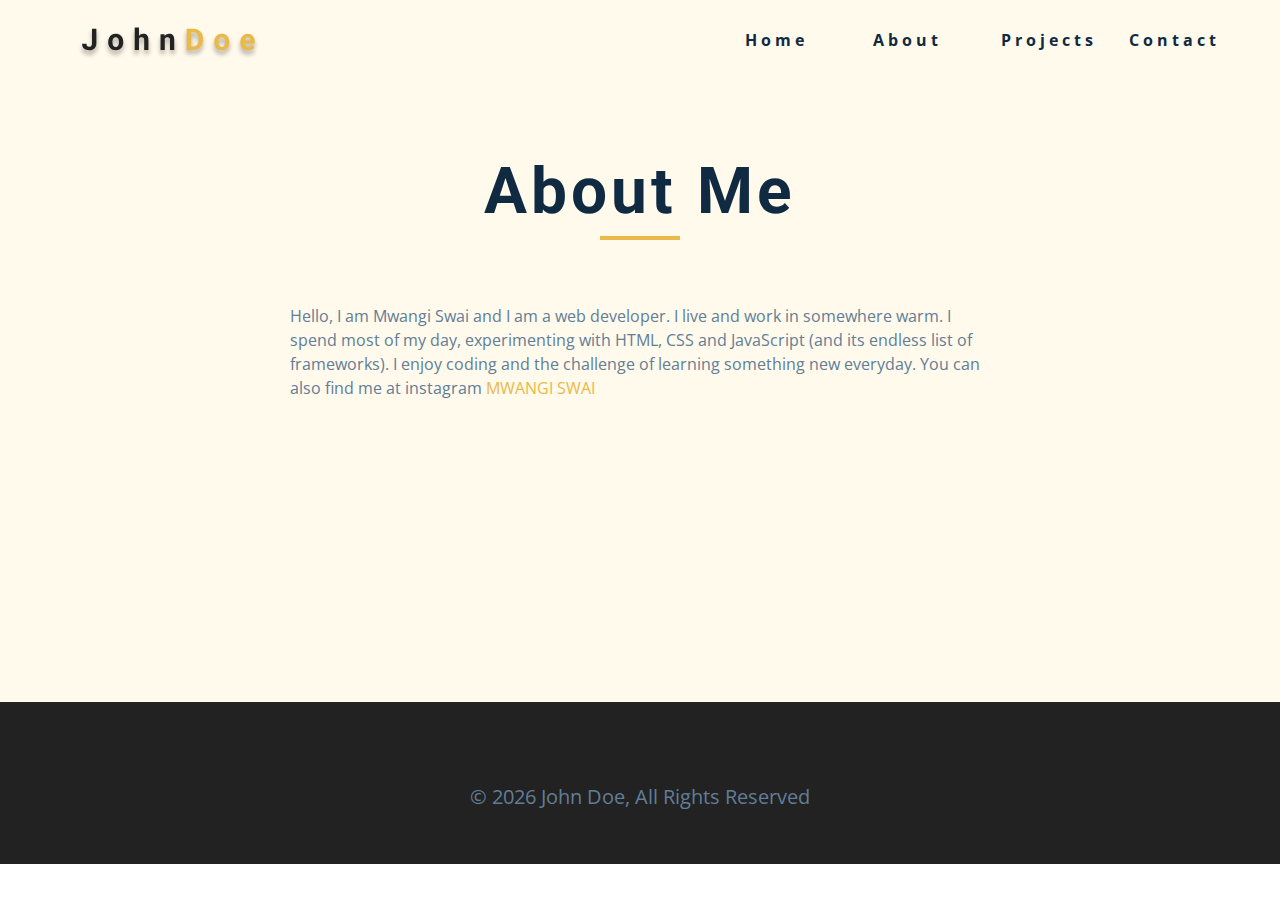
<file: about.html>
<!DOCTYPE html>
<html lang="en">

<head>
  <meta charset="UTF-8" />
  <meta name="viewport" content="width=device-width, initial-scale=1.0" />
  <title>John Doe || About</title>
  <!-- font-awesome -->
  <link rel="stylesheet" href="https://cdnjs.cloudflare.com/ajax/libs/font-awesome/6.1.1/css/all.min.css"
    integrity="sha512-KfkfwYDsLkIlwQp6LFnl8zNdLGxu9YAA1QvwINks4PhcElQSvqcyVLLD9aMhXd13uQjoXtEKNosOWaZqXgel0g=="
    crossorigin="anonymous" referrerpolicy="no-referrer" />
  
  <!-- <link
        rel="stylesheet"
        href="./fontawesome-free-6.0.0-web/css/all.min.css"
      /> -->
  <!-- css -->
  <link rel="stylesheet" href="./css/styles.css" />
</head>

<body>
  <!-- navbar -->
  <nav class="nav" id="nav">
    <div class="nav-center">
      <!-- nav header -->
      <div class="nav-header">
        <img src="./images/logo.svg" class="nav-logo" alt="nav-logo">
        <button class="nav-btn" id="nav-btn"><i class="fa-solid fa-bars"></i></button>
      </div>
      <!-- nav links -->
      <ul class="nav-links">
        <li>
          <a href="index.html">home</a>
        </li>
        <li>
          <a href="about.html">about</a>
        </li>
        <li>
          <a href="projects.html">projects</a>
        </li>
        <li>
          <a href="contact.html">contact</a>
        </li>
      </ul>
    </div>
  </nav>
  <!-- end of navbar -->
  <!-- sidebar -->
  <aside class="sidebar" id="sidebar">
    <div>
      <button class="close-btn" id="close-btn">
        <i class="fa-solid fa-times"></i>
      </button>
      <!-- nav links -->
      <ul class="sidebar-links">
        <li>
          <a href="index.html">home</a>
        </li>
        <li>
          <a href="about.html">about</a>
        </li>
        <li>
          <a href="projects.html">projects</a>
        </li>
        <li>
          <a href="contact.html">contact</a>
        </li>
      </ul>
      <!-- social icons -->
      <ul class="social-icons">
        <li>
          <a href="https://www.facebook.com" class="social-icon">
            <i class="fa-brands fa-facebook"></i>
          </a>
        </li>
        <li>
          <a href="https://www.linkedin.com" class="social-icon">
            <i class="fa-brands fa-linkedin"></i>
          </a>
        </li>
        <li>
          <a href="https://www.squarespace.com" class="social-icon">
            <i class="fa-brands fa-squarespace"></i>
          </a>
        </li>
        <li>
          <a href="https://www.behance.net" class="social-icon">
            <i class="fa-brands fa-behance"></i>
          </a>
        </li>
        <li>
          <a href="https://www.instagram.com" class="social-icon">
            <i class="fa-brands fa-instagram"></i>
          </a>
        </li>
      </ul>
    </div>
  </aside>
  <!-- end of sidebar -->

  <!-- ############## -->
  <!-- ############## -->
  <!-- ############## -->
  <!-- ############## -->

  <section class="section single-page">
    <!-- section title -->
    <div class="section-title">
      <h1>about me</h1>
      <div class="underline"></div>
    </div>
    <!-- end of section title -->
    <div class="section-center page-info">
      <p>
        Hello, I am Mwangi Swai and I am a web developer. I live and work in
        somewhere warm. I spend most of my day, experimenting with HTML, CSS and
        JavaScript (and its endless list of frameworks). I enjoy coding and the
        challenge of learning something new everyday. You can also find me at instagram
        <a href="https://www.instagram.com/mwangiswai/">mwangi swai</a>
      </p>
    </div>
  </section>
  <!-- ############## -->
  <!-- ############## -->
  <!-- ############## -->
  <!-- ############## -->
<!-- footer -->
<footer class="footer">
  <!-- social icons -->
  <ul class="social-icons">
    <li>
      <a href="https://www.facebook.com" class="social-icon">
        <i class="fa-brands fa-facebook"></i>
      </a>
    </li>
    <li>
      <a href="https://www.linkedin.com" class="social-icon">
        <i class="fa-brands fa-linkedin"></i>
      </a>
    </li>
    <li>
      <a href="https://www.squarespace.com" class="social-icon">
        <i class="fa-brands fa-squarespace"></i>
      </a>
    </li>
    <li>
      <a href="https://www.behance.net" class="social-icon">
        <i class="fa-brands fa-behance"></i>
      </a>
    </li>
    <li>
      <a href="https://www.instagram.com" class="social-icon">
        <i class="fa-brands fa-instagram"></i>
      </a>
    </li>
  </ul>
  <p>&copy; <span id="date"></span>
    john doe, all rights reserved
  </p>
</footer>

  <script src="./js/app.js"></script>
</body>

</html>
</file>
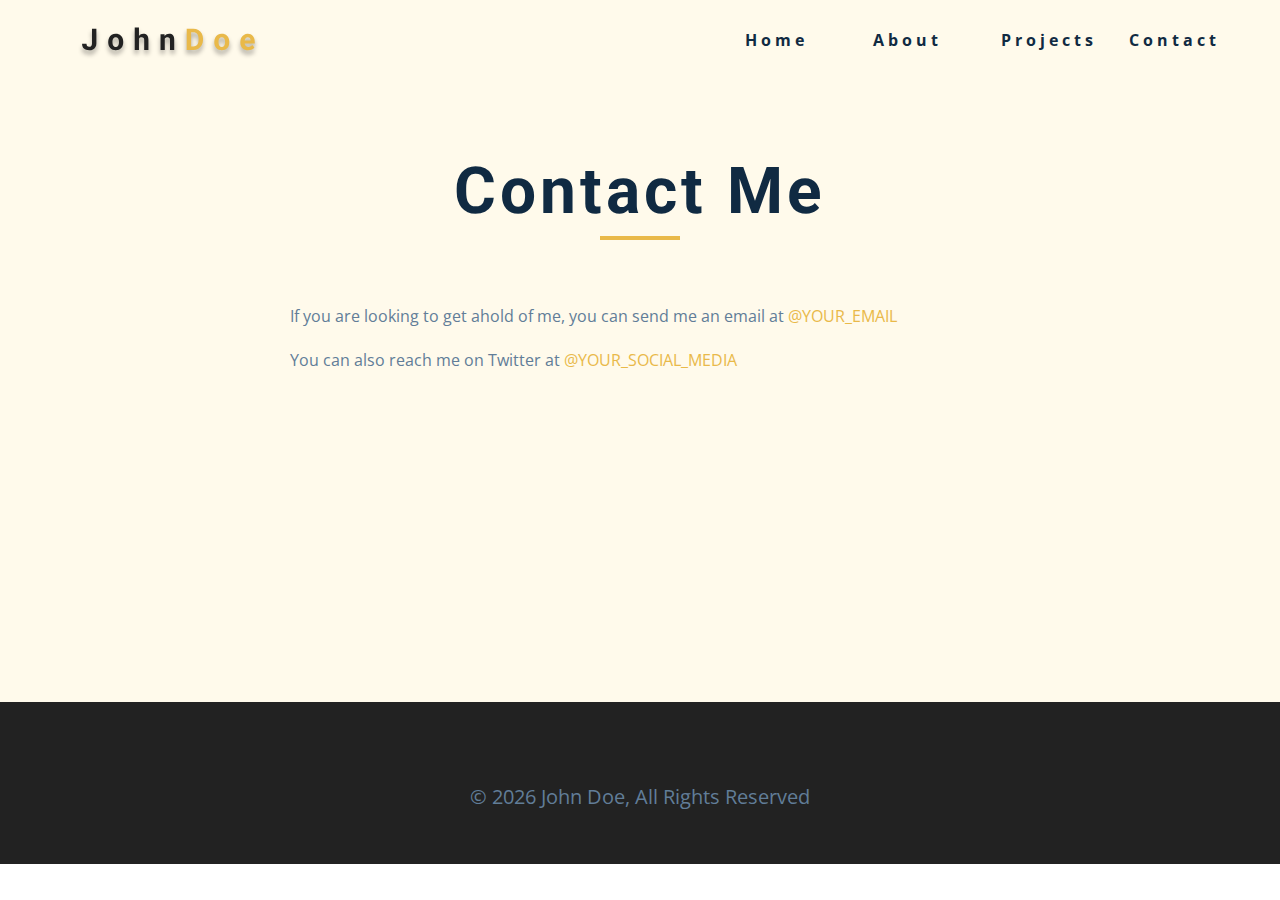
<file: contact.html>
<!DOCTYPE html>
<html lang="en">

<head>
  <meta charset="UTF-8" />
  <meta name="viewport" content="width=device-width, initial-scale=1.0" />
  <title>John Doe || Contact</title>
  <!-- font-awesome -->
  <link rel="stylesheet" href="https://cdnjs.cloudflare.com/ajax/libs/font-awesome/6.1.1/css/all.min.css"
    integrity="sha512-KfkfwYDsLkIlwQp6LFnl8zNdLGxu9YAA1QvwINks4PhcElQSvqcyVLLD9aMhXd13uQjoXtEKNosOWaZqXgel0g=="
    crossorigin="anonymous" referrerpolicy="no-referrer" />

  <!-- <link
      rel="stylesheet"
      href="./fontawesome-free-6.0.0-web/css/all.min.css"
    /> -->

  <!-- css -->
  <link rel="stylesheet" href="./css/styles.css" />
</head>

<body>
  <!-- navbar -->
  <nav class="nav" id="nav">
    <div class="nav-center">
      <!-- nav header -->
      <div class="nav-header">
        <img src="./images/logo.svg" class="nav-logo" alt="nav-logo">
        <button class="nav-btn" id="nav-btn"><i class="fa-solid fa-bars"></i></button>
      </div>
      <!-- nav links -->
      <ul class="nav-links">
        <li>
          <a href="index.html">home</a>
        </li>
        <li>
          <a href="about.html">about</a>
        </li>
        <li>
          <a href="projects.html">projects</a>
        </li>
        <li>
          <a href="contact.html">contact</a>
        </li>
      </ul>
    </div>
  </nav>
  <!-- end of navbar -->

  <!-- sidebar -->
  <aside class="sidebar" id="sidebar">
    <div>
      <button class="close-btn" id="close-btn">
        <i class="fa-solid fa-times"></i>
      </button>
      <!-- nav links -->
      <ul class="sidebar-links">
        <li>
          <a href="index.html">home</a>
        </li>
        <li>
          <a href="about.html">about</a>
        </li>
        <li>
          <a href="projects.html">projects</a>
        </li>
        <li>
          <a href="contact.html">contact</a>
        </li>
      </ul>
      <!-- social icons -->
      <ul class="social-icons">
        <li>
          <a href="https://www.facebook.com" class="social-icon">
            <i class="fa-brands fa-facebook"></i>
          </a>
        </li>
        <li>
          <a href="https://www.linkedin.com" class="social-icon">
            <i class="fa-brands fa-linkedin"></i>
          </a>
        </li>
        <li>
          <a href="https://www.squarespace.com" class="social-icon">
            <i class="fa-brands fa-squarespace"></i>
          </a>
        </li>
        <li>
          <a href="https://www.behance.net" class="social-icon">
            <i class="fa-brands fa-behance"></i>
          </a>
        </li>
        <li>
          <a href="https://www.instagram.com" class="social-icon">
            <i class="fa-brands fa-instagram"></i>
          </a>
        </li>
      </ul>
    </div>
  </aside>
  <!-- end of sidebar -->

<section class="section single-page">
  <!-- section title -->
  <div class="section-title">
    <h1>contact me</h1>
    <div class="underline"></div>
  </div>
  <!-- end of section title -->
  <div class="section-center page-info">
  <p>
    If you are looking to get ahold of me, you can send me an email at
    <a href="mailto:email@email.com">@your_email</a>
  </p>
  <p>
    You can also reach me on Twitter at
    <a href="https://www.twitter.com">@your_social_media </a>
  </p>
  </div>
</section>



    <!-- footer -->
    <footer class="footer">
      <!-- social icons -->
      <ul class="social-icons">
        <li>
          <a href="https://www.facebook.com" class="social-icon">
            <i class="fa-brands fa-facebook"></i>
          </a>
        </li>
        <li>
          <a href="https://www.linkedin.com" class="social-icon">
            <i class="fa-brands fa-linkedin"></i>
          </a>
        </li>
        <li>
          <a href="https://www.squarespace.com" class="social-icon">
            <i class="fa-brands fa-squarespace"></i>
          </a>
        </li>
        <li>
          <a href="https://www.behance.net" class="social-icon">
            <i class="fa-brands fa-behance"></i>
          </a>
        </li>
        <li>
          <a href="https://www.instagram.com" class="social-icon">
            <i class="fa-brands fa-instagram"></i>
          </a>
        </li>
      </ul>
      <p>&copy; <span id="date"></span>
        john doe, all rights reserved
      </p>
    </footer>
    
    <script src="./js/app.js"></script>
    </body>
    
    </html>
</file>
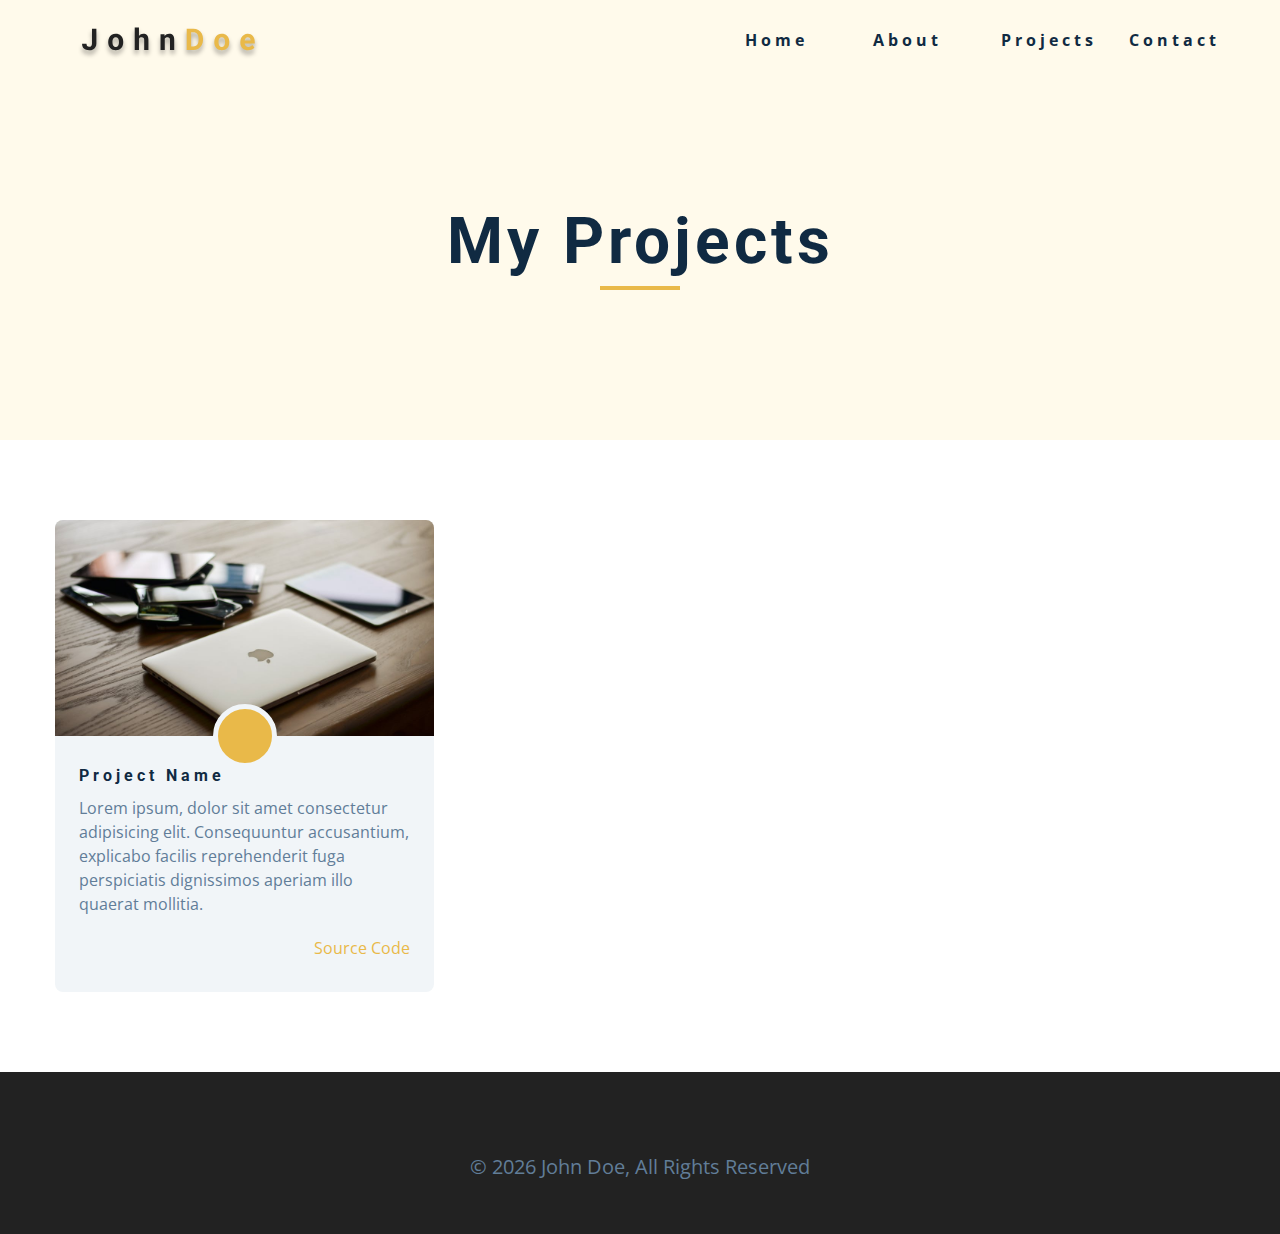
<file: projects.html>
<!DOCTYPE html>
<html lang="en">

<head>
  <meta charset="UTF-8" />
  <meta name="viewport" content="width=device-width, initial-scale=1.0" />
  <title>John Doe || Projects</title>
  <!-- font-awesome -->
  <link rel="stylesheet" href="https://cdnjs.cloudflare.com/ajax/libs/font-awesome/6.1.1/css/all.min.css"
    integrity="sha512-KfkfwYDsLkIlwQp6LFnl8zNdLGxu9YAA1QvwINks4PhcElQSvqcyVLLD9aMhXd13uQjoXtEKNosOWaZqXgel0g=="
    crossorigin="anonymous" referrerpolicy="no-referrer" />

  <!-- <link
      rel="stylesheet"
      href="./fontawesome-free-6.0.0-web/css/all.min.css"
    /> -->

  <!-- css -->
  <link rel="stylesheet" href="./css/styles.css" />
</head>

<body>
  <!-- navbar -->
  <nav class="nav" id="nav">
    <div class="nav-center">
      <!-- nav header -->
      <div class="nav-header">
        <img src="./images/logo.svg" class="nav-logo" alt="nav-logo">
        <button class="nav-btn" id="nav-btn"><i class="fa-solid fa-bars"></i></button>
      </div>
      <!-- nav links -->
      <ul class="nav-links">
        <li>
          <a href="index.html">home</a>
        </li>
        <li>
          <a href="about.html">about</a>
        </li>
        <li>
          <a href="projects.html">projects</a>
        </li>
        <li>
          <a href="contact.html">contact</a>
        </li>
      </ul>
    </div>
  </nav>
  <!-- end of navbar -->

  <!-- sidebar -->
  <aside class="sidebar" id="sidebar">
    <div>
      <button class="close-btn" id="close-btn">
        <i class="fa-solid fa-times"></i>
      </button>
      <!-- nav links -->
      <ul class="sidebar-links">
        <li>
          <a href="index.html">home</a>
        </li>
        <li>
          <a href="about.html">about</a>
        </li>
        <li>
          <a href="projects.html">projects</a>
        </li>
        <li>
          <a href="contact.html">contact</a>
        </li>
      </ul>
      <!-- social icons -->
      <ul class="social-icons">
        <li>
          <a href="https://www.facebook.com" class="social-icon">
            <i class="fa-brands fa-facebook"></i>
          </a>
        </li>
        <li>
          <a href="https://www.linkedin.com" class="social-icon">
            <i class="fa-brands fa-linkedin"></i>
          </a>
        </li>
        <li>
          <a href="https://www.squarespace.com" class="social-icon">
            <i class="fa-brands fa-squarespace"></i>
          </a>
        </li>
        <li>
          <a href="https://www.behance.net" class="social-icon">
            <i class="fa-brands fa-behance"></i>
          </a>
        </li>
        <li>
          <a href="https://www.instagram.com" class="social-icon">
            <i class="fa-brands fa-instagram"></i>
          </a>
        </li>
      </ul>
    </div>
  </aside>
  <!-- end of sidebar -->


<!-- project page section -->
  <header class="projects-hero">
    <!-- section title -->
    <div class="section-title">
      <h1>my projects</h1>
      <div class="underline"></div>
    </div>
    <!-- end of section title -->
  </header>
  <section class="section">
    <div class="section-center projects-page-center">
      <!-- single project -->
      <article class="single-project">
        <div class="project-container">
          <img src="./images/project-1.jpeg" alt="single project">
          <a href="#" class="project-icon">
            <i class="fa-solid fa-house-chimney"></i>
          </a>
        </div>
        <div class="project-details">
          <h4>project name</h4>
          <p>Lorem ipsum, dolor sit amet consectetur adipisicing elit. Consequuntur accusantium, explicabo facilis
            reprehenderit fuga perspiciatis dignissimos aperiam illo quaerat mollitia.</p>
          <div class="project-footer">
            <span>
              <i class="fa-brands fa-github"></i>
            </span>
            <a href="https://github.com/EdSwai?tab=repositories">source code</a>
          </div>
        </div>
      </article>
      <!-- end of single project -->
    </div>
  </section>
  <!-- end of project page section -->


  <!-- footer -->
  <footer class="footer">
    <!-- social icons -->
    <ul class="social-icons">
      <li>
        <a href="https://www.facebook.com" class="social-icon">
          <i class="fa-brands fa-facebook"></i>
        </a>
      </li>
      <li>
        <a href="https://www.linkedin.com" class="social-icon">
          <i class="fa-brands fa-linkedin"></i>
        </a>
      </li>
      <li>
        <a href="https://www.squarespace.com" class="social-icon">
          <i class="fa-brands fa-squarespace"></i>
        </a>
      </li>
      <li>
        <a href="https://www.behance.net" class="social-icon">
          <i class="fa-brands fa-behance"></i>
        </a>
      </li>
      <li>
        <a href="https://www.instagram.com" class="social-icon">
          <i class="fa-brands fa-instagram"></i>
        </a>
      </li>
    </ul>
    <p>&copy; <span id="date"></span>
      john doe, all rights reserved
    </p>
  </footer>

  <script src="./js/app.js"></script>
</body>

</html>
</file>
<file: css/styles.css>
/*
=============== 
Fonts
===============
*/
@import url("https://fonts.googleapis.com/css?family=Open+Sans|Roboto:400,700&display=swap");

/*
=============== 
Variables
===============
*/

:root {
  /* dark shades of primary color*/
  --clr-primary-1: hsl(43, 86%, 17%);
  --clr-primary-2: hsl(43, 77%, 27%);
  --clr-primary-3: hsl(43, 72%, 37%);
  --clr-primary-4: hsl(42, 63%, 48%);
  /* primary/main color */
  --clr-primary-5: hsl(42, 78%, 60%);
  /* lighter shades of primary color */
  --clr-primary-6: hsl(43, 89%, 70%);
  --clr-primary-7: hsl(43, 90%, 76%);
  --clr-primary-8: hsl(45, 86%, 81%);
  --clr-primary-9: hsl(45, 90%, 88%);
  --clr-primary-10: hsl(45, 100%, 96%);
  /* darkest grey - used for headings */
  --clr-grey-1: hsl(209, 61%, 16%);
  --clr-grey-2: hsl(211, 39%, 23%);
  --clr-grey-3: hsl(209, 34%, 30%);
  --clr-grey-4: hsl(209, 28%, 39%);
  /* grey used for paragraphs */
  --clr-grey-5: hsl(210, 22%, 49%);
  --clr-grey-6: hsl(209, 23%, 60%);
  --clr-grey-7: hsl(211, 27%, 70%);
  --clr-grey-8: hsl(210, 31%, 80%);
  --clr-grey-9: hsl(212, 33%, 89%);
  --clr-grey-10: hsl(210, 36%, 96%);
  --clr-white: #fff;
  --ff-primary: "Roboto", sans-serif;
  --ff-secondary: "Open Sans", sans-serif;
  --transition: all 0.3s linear;
  --spacing: 0.25rem;
  --radius: 0.5rem;
  --light-shadow: 0 5px 15px rgba(0, 0, 0, 0.1);
  --dark-shadow: 0 5px 15px rgba(0, 0, 0, 0.2);
  --max-width: 1170px;
}
/*
=============== 
Global Styles
===============
*/

*,
::after,
::before {
  margin: 0;
  padding: 0;
  box-sizing: border-box;
}
body {
  font-family: var(--ff-secondary);
  background: var(--clr-white);
  color: var(--clr-grey-1);
  line-height: 1.5;
  font-size: 0.875rem;
}
ul {
  list-style-type: none;
}
a {
  text-decoration: none;
}
img:not(.nav-logo) {
  width: 100%;
  display: block;
}

h1,
h2,
h3,
h4 {
  letter-spacing: var(--spacing);
  text-transform: capitalize;
  line-height: 1.25;
  margin-bottom: 0.75rem;
  font-family: var(--ff-primary);
}
h1 {
  font-size: 3rem;
}
h2 {
  font-size: 2rem;
}
h3 {
  font-size: 1.25rem;
}
h4 {
  font-size: 0.875rem;
}
p {
  margin-bottom: 1.25rem;
  color: var(--clr-grey-5);
}
@media screen and (min-width: 800px) {
  h1 {
    font-size: 4rem;
  }
  h2 {
    font-size: 2.5rem;
  }
  h3 {
    font-size: 1.75rem;
  }
  h4 {
    font-size: 1rem;
  }
  body {
    font-size: 1rem;
  }
  h1,
  h2,
  h3,
  h4 {
    line-height: 1;
  }
}
/*  global classes */

.btn {
  text-transform: uppercase;
  background: var(--clr-primary-5);
  color: var(--clr-primary-1);
  padding: 0.375rem 0.75rem;
  letter-spacing: var(--spacing);
  display: inline-block;
  font-weight: 700;
  transition: var(--transition);
  font-size: 0.875rem;
  border: 2px solid transparent;
  cursor: pointer;
  box-shadow: 0 1px 3px rgba(0, 0, 0, 0.2);
  border-radius: var(--radius);
}
.btn:hover {
  color: var(--clr-primary-1);
  background: var(--clr-primary-7);
}
/* section */
.section {
  padding: 5rem 0;
}

.section-center {
  width: 90vw;
  margin: 0 auto;
  max-width: 1170px;
}
@media screen and (min-width: 992px) {
  .section-center {
    width: 95vw;
  }
}
/* added during recording */
.underline {
  width: 5rem;
  height: 0.25rem;
  margin-bottom: 1.25rem;
  background: var(--clr-primary-5);
  margin: 0 auto;
}
.section-title {
  margin-bottom: 4rem;
  text-align: center;
}
.bg-grey {
  background: var(--clr-grey-10);
}

/*
=============== 
Navbar
===============
*/
.nav-links {
  display: none;
}
.nav {
  height: 5rem;
  padding: 1rem;
  display: grid;
  align-items: center;
  transition: var(--transition);
}
.nav-center {
  width: 100%;
  max-width: 1170px;
  margin: 0 auto;
}
.nav-header {
  display: grid;
  grid-template-columns: auto 1fr;
}
.nav-btn {
  background: transparent;
  border-color: transparent;
  color: var(--clr-primary-5);
  font-size: 2rem;
  cursor: pointer;
  justify-self: end;
}
@media screen and (min-width: 768px) {
  .nav {
    background: var(--clr-primary-10);
  }
  .nav-btn {
    display: none;
  }
  .nav-links {
    display: grid;
    grid-template-columns: repeat(4, 1fr);
    /* justify-items: center; */
    -moz-column-gap: 2rem;
    column-gap: 2rem;
    justify-self: end;
  }
  .nav-links a {
    text-transform: capitalize;
    color: var(--clr-grey-1);
    font-weight: bold;
    letter-spacing: var(--spacing);
    transition: var(--transition);
  }
  .nav-links a:hover {
    color: var(--clr-primary-5);
  }
  .nav-center {
    display: grid;
    grid-template-columns: auto 1fr;
    align-items: center;
  }
}
/* fixed navbar */
.navbar-fixed {
  position: fixed;
  top: 0;
  left: 0;
  width: 100%;
  background: var(--clr-white);
  z-index: 2;
  box-shadow: var(--light-shadow);
}

/*
=============== 
Sidebar
===============
*/
.sidebar {
  position: fixed;
  top: 0;
  left: 0;
  width: 100%;
  height: 100%;
  background: var(--clr-grey-10);
  z-index: 4;
  display: grid;
  /* align-items: center;
  justify-items: center; */
  place-items: center;
  transition: var(--transition);
  transform: translatex(-100%);
}
.sidebar-links {
  text-align: center;
}
.sidebar-links a {
  font-size: 2rem;
  text-transform: capitalize;
  transition: var(--transition);
  color: var(--clr-grey-5);
  letter-spacing: var(--spacing);
  display: inline-block;
  margin-bottom: 1.5rem;
}
.sidebar-links a:hover {
  color: var(--clr-primary-5);
}
.social-icons {
  display: grid;
  margin-top: 3rem;
  width: 20rem;
  grid-template-columns: repeat(5, 1fr);
  justify-items: center;
}
.social-icon {
  font-size: 1.5rem;
  color: var(--clr-grey-1);
  transition: var(--transition);
}
.social-icon:hover {
  color: var(--clr-primary-5);
}
.close-btn {
  position: absolute;
  top: 1rem;
  right: 1rem;
  font-size: 3rem;
  background: transparent;
  border: transparent;
  transition: var(--transition);
  color: #bb2525;
}
.close-btn:hover {
  color: #e66b6b;
}
.show-sidebar {
  transform: translateX(0);
}

/*
=============== 
Hero
===============
*/
/* underline added to globals */
.hero .underline {
  margin-bottom: 0.5rem;
  margin-left: 0;
}
.hero-img {
  display: none;
}
.hero {
  background: var(--clr-primary-10);
}
.hero-center {
  min-height: calc(100vh - 5rem);
  display: grid;
  place-items: center;
}
.hero-info h4 {
  color: var(--clr-grey-5);
}
.hero-icons {
  justify-items: start;
}
.hero-btn {
  margin-top: 1.25rem;
}
@media screen and (min-width: 992px) {
  .hero-img {
    display: block;
    position: relative;
  }
  .hero-center {
    grid-template-columns: 1fr 1fr;
  }

  .hero-img::before,
  .about-img::before {
    content: "";
    position: absolute;
    width: 100%;
    height: 100%;
    border: 0.25rem solid var(--clr-primary-5);
    top: 2rem;
    right: -2rem;
    border-radius: var(--radius);
  }
}
.hero-photo {
  max-width: 25rem;
  max-height: 30rem;
  -o-object-fit: cover;
  object-fit: cover;
  border-radius: var(--radius);
  position: relative;
}

/*
=============== 
About
===============
*/
/* section title added to globals */
.about-title {
  text-align: left;
  margin-bottom: 2rem;
}
.about-title .underline {
  margin-left: 0;
}
.about-center {
  display: grid;
  gap: 3rem 2rem;
}
.about-img {
  justify-self: center;
}
@media screen and (min-width: 992px) {
  .about-center {
    grid-template-columns: repeat(2, 1fr);
  }
  .about-img {
    position: relative;
  }
  .about-img::before {
    left: -2rem;
  }
  .about-info {
    align-self: center;
  }
}

/*
=============== 
Services
===============
*/
/* bg-grey in globals */

/* small screen layout setup */
.services-info {
  background: var(--clr-white);
  border-radius: var(--radius);
  text-align: center;
  padding: 3rem 1.5rem;
  margin-bottom: 2rem;
  transition: var(--transition);
}
.service-icon {
  font-size: 2rem;
  margin-bottom: 1.5rem;
}
.services-info .underline {
  width: 3rem;
  height: 0.12rem;
  transition: var(--transition);
}
.services-info p {
  margin-top: 1.5rem;
  transition: var(--transition);
}
.services-info:hover {
  background: var(--clr-primary-5);
  color: var(--clr-white);
}
.services-info:hover .underline {
  background: var(--clr-white);
}
.services-info:hover p {
  color: var(--clr-white);
}
/* using auto-fill and minmax for the responsive design */
.services-center {
  display: grid;
  -moz-column-gap: 2rem;
  column-gap: 2rem;
  grid-template-columns: repeat(auto-fill, minmax(280px, 1fr));
}

/* Alternative to setting up the responsive design */

/* @media screen and (min-width:676px) {
  .services-center{
    display: grid;
    grid-template-columns: repeat(2,1fr);
    column-gap: 2rem;
  }
}
@media screen and (min-width:992px) {
  .services-center{
    grid-template-columns: repeat(3,1fr);
  }
} */

/*
=============== 
Projects
===============
*/
.section-title .underline {
  margin-bottom: 1.25rem;
}
.section-title p {
  width: 85vw;
  max-width: 30rem;
  margin: 0 auto;
}
.project-img {
  height: 15rem;
  border-radius: var(--radius);
  -o-object-fit: cover;
  object-fit: cover;
  transition: var(--transition);
}
.project {
  position: relative;
  transition: var(--transition);
  background: var(--clr-primary-5);
  border-radius: var(--radius);
  margin-bottom: 2rem;
}
.project-info {
  position: absolute;
  top: 50%;
  left: 50%;
  transform: translate(-50%, -50%);
  text-align: center;
  color: var(--clr-white);
  opacity: 0;
  transition: var(--transition);
}
.project-info p {
  color: var(--clr-white);
  text-transform: capitalize;
}
.project:hover .project-info {
  opacity: 1;
}
.project:hover .project-img {
  opacity: 0.1;
}
.project::after {
  content: "";
  position: absolute;
  top: 0;
  left: 0;
  width: 100%;
  height: 100%;
  border: 0.25rem solid var(--clr-white);
  border-radius: var(--radius);
  transition: var(--transition);
  opacity: 0;
}
.project:hover::after {
  opacity: 1;
  transform: scale(0.8);
}
@media screen and (min-width: 676px) {
  .projects-center {
    display: grid;
    grid-template-columns: repeat(2, 1fr);
    -moz-column-gap: 2rem;
    column-gap: 2rem;
  }
}
@media screen and (min-width: 992px) {
  .projects-center {
    grid-template-columns: repeat(3, 1fr);
  }
}
@media screen and (min-width: 1170px) {
  .projects-center {
    grid-template-rows: 200px 200px;
    gap: 1rem;
    grid-template-areas:
      "a b b"
      "a c d";
  }
  .project-img {
    height: 100%;
  }
  .project {
    height: 100%;
  }
  .project-1 {
    grid-area: a;
  }
  .project-2 {
    grid-area: b;
  }
  .project-3 {
    grid-area: c;
  }
  .project-4 {
    grid-area: d;
  }
}

/*
=============== 
Connect
===============
*/
.connect {
  min-height: 40vh;
  position: relative;
  padding: 10rem 0 5rem 0;
  margin: 5rem 0;
}
.video-container {
  position: absolute;
  top: 0;
  left: 0;
  width: 100%;
  height: 100%;
  -o-object-fit: cover;
  object-fit: cover;
  z-index: -2;
}
.connect::after {
  content: "";
  position: absolute;
  top: 0;
  left: 0;
  width: 100%;
  height: 100%;
  background: var(--clr-white);
  opacity: 0.7;
  z-index: -1;
}
.connect {
  display: grid;
  place-items: center;
  -webkit-clip-path: polygon(50% 0, 100% 10%, 100% 90%, 50% 100%, 0 90%, 0 10%);
  clip-path: polygon(50% 0, 100% 10%, 100% 90%, 50% 100%, 0 90%, 0 10%);
}
.video-banner {
  background: var(--clr-primary-10);
  padding: 3rem 5rem 12rem 5rem;
  text-align: center;
  -webkit-clip-path: polygon(
    0% 0%,
    100% 0%,
    100% 75%,
    75% 75%,
    75% 100%,
    50% 75%,
    0% 75%
  );
  clip-path: polygon(
    0% 0%,
    100% 0%,
    100% 75%,
    75% 75%,
    75% 100%,
    50% 75%,
    0% 75%
  );
}
.video-banner .section-title {
  margin-bottom: 2rem;
}
.video-text {
  max-width: 30rem;
}

/*
=============== 
Skills
===============
*/
@media screen and (min-width: 768px) {
  .skills-center {
    display: grid;
    grid-template-columns: repeat(2, 1fr);
    -moz-column-gap: 2rem;
    column-gap: 2rem;
  }
}
.skills {
  background: var(--clr-primary-9);
}
.skills h3 {
  margin: 1.5rem 0;
  color: var(--clr-primary-1);
}
.skill {
  margin-bottom: 1.25rem;
}
.skill p {
  margin-bottom: 0.5rem;
  text-transform: capitalize;
  color: var(--clr-primary-1);
}
.skill-container {
  background: var(--clr-white);
  height: 1rem;
  width: 100%;
  border-radius: var(--radius);
  position: relative;
}
.skill-value {
  position: absolute;
  top: 0;
  left: 0;
  background: var(--clr-primary-5);
  height: 100%;
  width: 50%;
  border-radius: var(--radius);
}
.value-70 {
  width: 70%;
}
.value-80 {
  width: 80%;
}
.skill-text {
  position: absolute;
  top: -2rem;
  left: 50%;
  transform: translatex(-50%);
}
.skill-text-70 {
  left: 70%;
}
.skill-text-80 {
  left: 80%;
}

/*
=============== 
Timeline
===============
*/
.timeline-center {
  width: 80vw;
  max-width: 40rem;
}
.timeline-item {
  border-top: 2px dashed var(--clr-primary-5);
  margin: 0;
  padding: 4rem 2rem;
  position: relative;
}
.timeline p {
  margin-bottom: 0;
}
.timeline-item:nth-child(even) {
  border-left: 2px dashed var(--clr-primary-5);
  border-top-left-radius: 2rem;
  border-bottom-left-radius: 2rem;

  margin-right: 2rem;
  padding-right: 0;
}
.timeline-item:nth-child(odd) {
  border-right: 2px dashed var(--clr-primary-5);
  border-top-right-radius: 2rem;
  border-bottom-right-radius: 2rem;
  margin-left: 2rem;
  padding-left: 0;
}
.timeline-item:first-child {
  border-top: 0;
  border-top-right-radius: 0;
}
.timeline-item:last-child {
  border-bottom-left-radius: 0;
}
.number {
  position: absolute;
  top: 50%;
  transform: translate(-50%, -50%);
  margin-bottom: 0;
  background: var(--clr-primary-5);
  width: 2rem;
  height: 2rem;
  border-radius: 50%;
  display: grid;
  place-items: center;
  color: var(--clr-primary-1);
  font-weight: bold;
}
.timeline-item:nth-child(even) .number {
  left: 0;
}
.timeline-item:nth-child(odd) .number {
  right: 0;
  transform: translate(50%, -50%);
}

/*
=============== 
Blog
===============
*/
.blog {
  background: var(--clr-grey-10);
}
.card {
  height: 27rem;
  position: relative;
  perspective: 1500px;
}
.card-side {
  transition: all 2s linear;
  -webkit-backface-visibility: hidden;
  backface-visibility: hidden;
  position: absolute;
  top: 0;
  left: 0;
  width: 100%;
  height: 100%;
  border-radius: var(--radius);
  visibility: visible;
}
.card-front {
  background: var(--clr-white);
}
.card-back {
  background: var(--clr-primary-10);
  transform: rotateY(180deg);
  display: grid;
  place-items: center;
}
.card:hover .card-front {
  transform: rotateY(-180deg);
}
.card:hover .card-back {
  transform: rotateY(0);
}
/* rest of the styles */
.card-front img {
  height: 13rem;
  -o-object-fit: cover;
  object-fit: cover;
  border-top-left-radius: var(--radius);
  border-top-right-radius: var(--radius);
}
.card-info {
  padding: 1rem 1.5rem;
}
.card-footer {
  display: grid;
  grid-template-columns: auto 1fr;
  align-items: center;
}
.card-footer img {
  width: 2rem;
  height: 2rem;
  -o-object-fit: cover;
  object-fit: cover;
  border-radius: 50%;
}
.card-footer p {
  margin-bottom: 0;
  text-transform: uppercase;
  justify-self: end;
  color: var(--clr-primary-3);
  font-size: 0.7rem;
}
.blog-center {
  display: grid;
  grid-template-columns: repeat(auto-fill, minmax(250px, 1fr));
  gap: 3rem 1rem;
}

/*
=============== 
Footer
===============
*/
.footer {
  padding-bottom: 2rem;
  background: #222;
  display: grid;
  place-items: center;
}
.footer .social-icons {
  margin-bottom: 2rem;
}
.footer .social-icon {
  color: var(--clr-primary-5);
}
.footer .social-icon:hover {
  color: var(--clr-primary-10);
}
.footer p {
  font-size: 1.25rem;
  text-transform: capitalize;
}

/*
=============== 
Single Page
===============
*/
.single-page {
  background: var(--clr-primary-10);
  min-height: calc(100vh - 5rem - 198px);
}
.page-info {
  max-width: 700px;
}
.page-info a {
  text-transform: uppercase;
  color: var(--clr-primary-5);
  transition: var(--transition);
}
.page-info a:hover {
  color: var(--clr-primary-1);
}

/*
=============== 
Products Page
===============
*/
.projects-hero {
  height: 40vh;
  background: var(--clr-primary-10);
  display: grid;
  place-items: center;
}
.projects-hero .section-title {
  margin-bottom: 0;
}
.single-project {
  background: var(--clr-grey-10);
  border-radius: var(--radius);
}
.project-container img {
  border-top-left-radius: var(--radius);
  border-top-right-radius: var(--radius);
}
.project-container {
  position: relative;
}
.project-icon {
  position: absolute;
  font-size: 1.75rem;
  bottom: 0;
  left: 50%;
  transform: translate(-50%, 50%);
  width: 4rem;
  height: 4rem;
  display: grid;
  place-items: center;
  background: var(--clr-primary-5);
  border-radius: 50%;
  color: var(--clr-primary-1);
  border: 0.37rem solid var(--clr-grey-10);
}
.project-details {
  padding: 2rem 1.5rem;
}
.project-footer {
  display: grid;
  grid-template-columns: repeat(2, 1fr);
  color: var(--clr-primary-5);
}
.project-footer a {
  color: var(--clr-primary-5);
  text-transform: capitalize;
  transition: var(--transition);
  justify-self: end;
}
.project-footer a:hover {
  color: var(--clr-primary-1);
}
.projects-page-center {
  display: grid;
  grid-template-columns: repeat(auto-fill, minmax(300px, 1fr));
  gap: 3rem 1rem;
}
</file>
